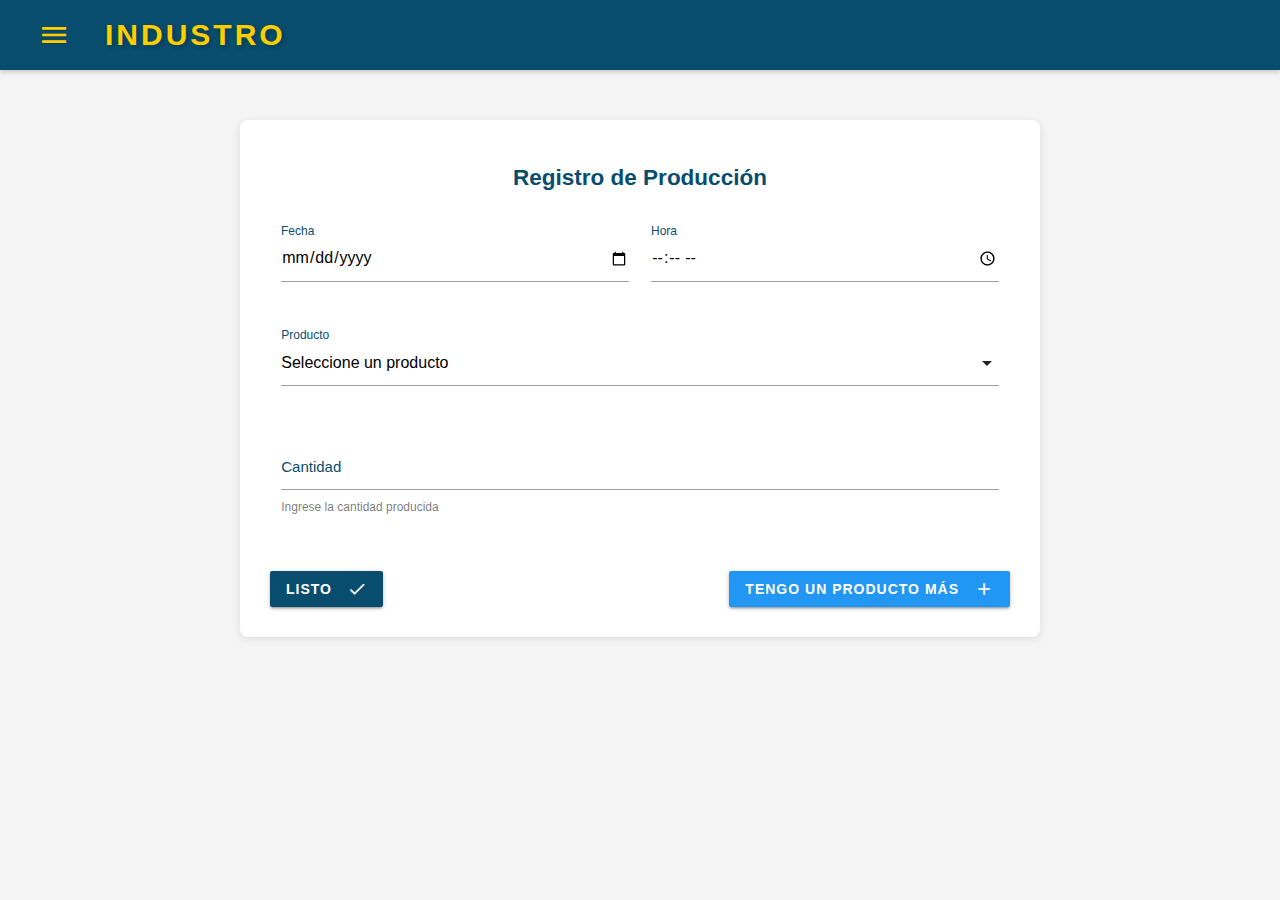
<file: principal.html>
<!DOCTYPE html>
<html lang="es">
<head>
  <meta charset="UTF-8">
  <meta name="viewport" content="width=device-width, initial-scale=1.0">
  <title>INDUSTRO - Registro de Producción</title>
  <!-- Materialize CSS -->
  <link rel="stylesheet" href="https://cdnjs.cloudflare.com/ajax/libs/materialize/1.0.0/css/materialize.min.css">
  <!-- Íconos de Materialize -->
  <link href="https://fonts.googleapis.com/icon?family=Material+Icons" rel="stylesheet">
  <link rel="stylesheet" href="pgEmp.css">
</head>
<body>
  <!-- Barra de navegación superior -->
  <nav class="nav-custom">
    <div class="nav-wrapper">
      <a href="#" data-target="mobile-sidebar" class="sidenav-trigger">
        <i class="material-icons">menu</i>
      </a>
      <a href="#" class="brand-logo">INDUSTRO</a>
    </div>
  </nav>

  <!-- Sidebar -->
  <ul id="mobile-sidebar" class="sidenav sidenav-custom">
    <li>
      <div class="user-view">
        <!-- <div class="background background-custom"></div> -->
        <a href="#"><span class="white-text name">Usuario</span></a>
        <a href="#"><span class="white-text email">usuario@example.com</span></a>
      </div>
    </li>
    <li><a href="#!" class="mostrar-formulario"><i class="material-icons">insert_chart</i>Registro de Produccion</a></li>
    <li><a href="#!"><i class="material-icons">science</i>Mi Analisis</a></li>
    <li><a href="#!"><i class="material-icons">logout</i>Cerrar sesión</a></li>
  </ul>

  <!-- Contenido principal -->
  <!-- <main class="main-content">
    <div class="container">
      <h4>Contenido Principal</h4>
      <p>Aquí va el contenido de tu página.</p> -->
      
      <main class="main-content">
      <div id="formularioProduccion" class="formulario-produccion">
        <h5>Registro de Producción</h5>
        
        <div class="row">
          <div class="input-field col s6">
            <input type="date" id="fecha" class="validate" required>
            <label for="fecha">Fecha</label>
          </div>
          
          <div class="input-field col s6">
            <input type="time" id="hora" class="validate" required>
            <label for="hora">Hora</label>
          </div>
        </div>
        
        <div class="row">
          <div class="input-field col s12">
            <select id="producto" required>
              <option value="" disabled selected>Seleccione un producto</option>
              <option value="camisetas">Camisetas</option>
              <option value="pantalones">Pantalones</option>
              <option value="vestidos">Vestidos</option>
              <option value="chaquetas">Chaquetas</option>
              <option value="sudaderas">Sudaderas</option>
              <option value="ropa_interior">Ropa interior</option>
              <option value="uniformes">Uniformes</option>
              <option value="jeans">Jeans</option>
              <option value="blusas">Blusas</option>
              <option value="trajes">Trajes</option>
            </select>
            <label>Producto</label>
          </div>
        </div>
        
        <div class="row">
          <div class="input-field col s12">
            <input id="cantidad" type="number" class="validate" required min="1">
            <label for="cantidad">Cantidad</label>
            <span class="helper-text">Ingrese la cantidad producida</span>
          </div>
        </div>
        
        <div class="botones-formulario">
          <button class="btn waves-effect waves-light" type="submit">Listo
            <i class="material-icons right">check</i>
          </button>
          <button class="btn waves-effect waves-light blue" type="button" id="otroProducto">Tengo un producto más
            <i class="material-icons right">add</i>
          </button>
        </div>
      </div>
    </div>
  </main>

  <!-- Scripts -->
  <script src="https://code.jquery.com/jquery-3.6.0.min.js"></script>
  <script src="https://cdnjs.cloudflare.com/ajax/libs/materialize/1.0.0/js/materialize.min.js"></script>
  
  <script>
    document.addEventListener('DOMContentLoaded', function() {
      // Inicialización del sidebar
      var elems = document.querySelectorAll('.sidenav');
      var instances = M.Sidenav.init(elems, {
        edge: 'left',
        draggable: true,
        preventScrolling: false
      });
      
      // Inicialización del select
      M.FormSelect.init(document.querySelectorAll('select'));
      
      // Mostrar formulario al hacer clic en "Registro de Produccion"
      document.querySelectorAll('.mostrar-formulario').forEach(function(element) {
        element.addEventListener('click', function(e) {
          e.preventDefault();
          var formulario = document.getElementById('formularioProduccion');
          formulario.style.display = formulario.style.display === 'block' ? 'none' : 'block';
          
          // Opcional: Desplazar el formulario a la vista
          formulario.scrollIntoView({ behavior: 'smooth' });
        });
      });
      
      // Forzar visibilidad del trigger
      document.querySelector('.sidenav-trigger').style.display = 'block';
      
      // Evento para el botón "Tengo un producto más"
      document.getElementById('otroProducto').addEventListener('click', function() {
        // Aquí puedes agregar lógica para limpiar el formulario o guardar los datos
        alert('Producto registrado. Puede agregar otro.');
        document.getElementById('producto').value = '';
        document.getElementById('cantidad').value = '';
        M.updateTextFields();
      });
    });
  </script>
</body>
</html>
</file>
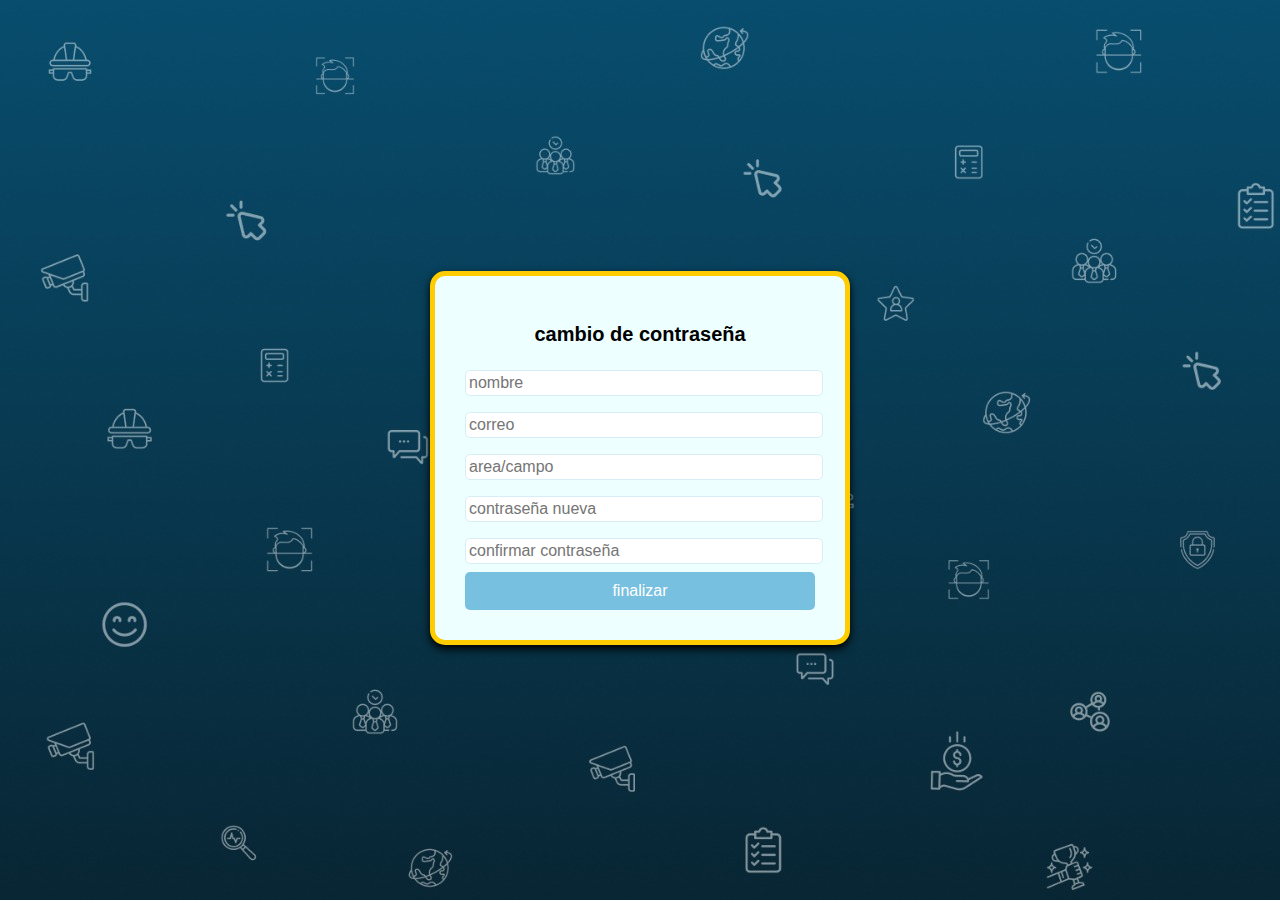
<file: industro/esqueleto.html>
<!DOCTYPE html>
<html lang="en">
<head>
    <meta charset="UTF-8">
    <meta name="viewport" content="width=device-width, initial-scale=1.0">
    <title>restablecer</title>
</head>
<body>
    <!DOCTYPE html>
<html lang="es">
<head>
    <meta charset="UTF-8">
    <meta name="viewport" content="width=device-width, initial-scale=1.0">
    <title>Cambio de Contraseña</title>
    <link rel="stylesheet" href="diseño.css">
</head>
<body>

    <div class="contenedor">
        <form class="formulario">
            <h2>cambio de contraseña</h2>
            <input type="text" placeholder="nombre" required>
            <input type="email" placeholder="correo" required>
            <input type="text" placeholder="area/campo" required>
            <input type="password" placeholder="contraseña nueva" required>
            <input type="password" placeholder="confirmar contraseña" required>
            <button type="submit">finalizar</button>
        </form>
    </div>

</body>
</html>

    
</body>
</html>
</file>
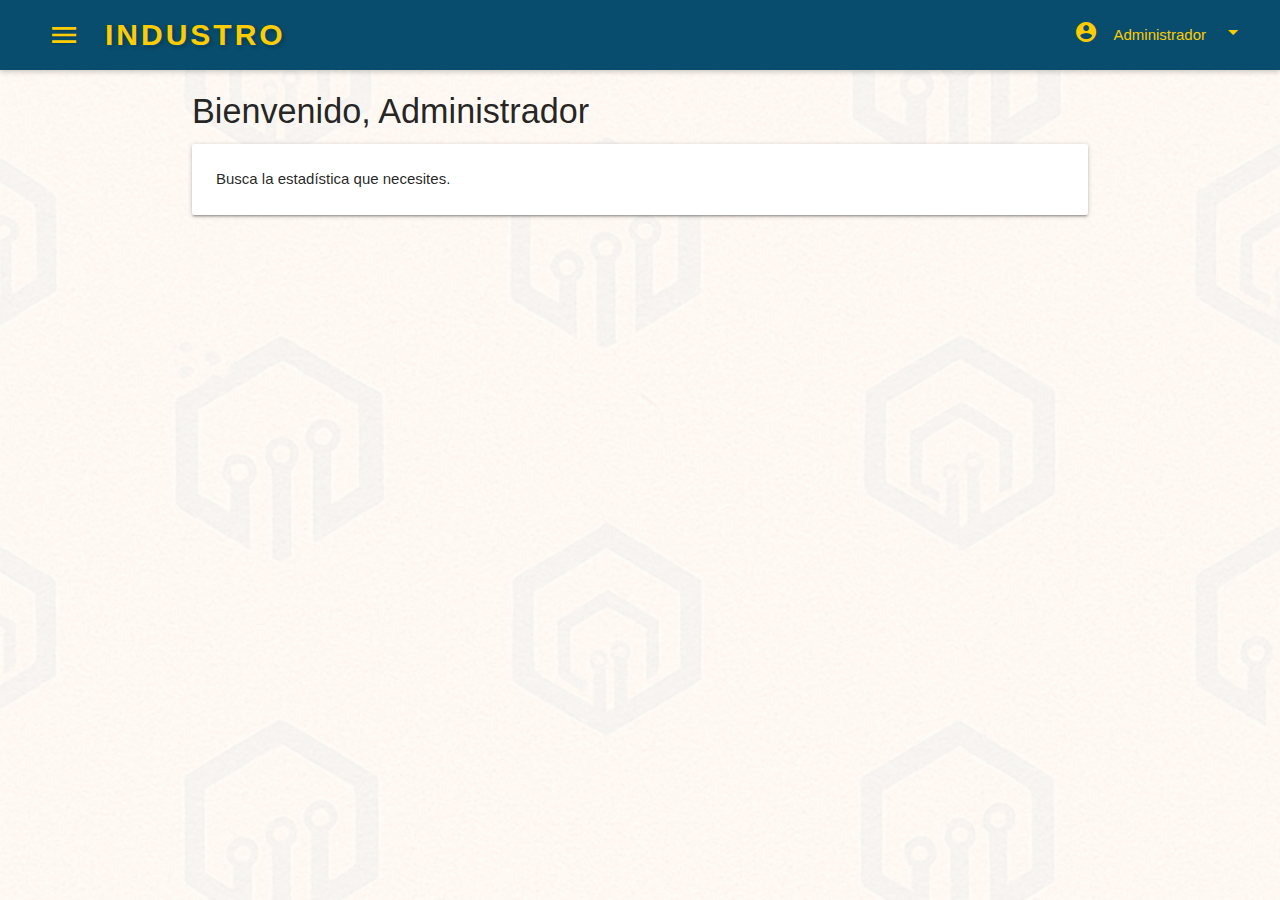
<file: PaginaAdmon/admon.html>
<!DOCTYPE html>
<html lang="es">
<head>
  <meta charset="UTF-8">
  <meta name="viewport" content="width=device-width, initial-scale=1.0">
  <title>INDUSTRO - Panel Administrador</title>
  <link rel="stylesheet" href="https://cdnjs.cloudflare.com/ajax/libs/materialize/1.0.0/css/materialize.min.css">
  <link href="https://fonts.googleapis.com/icon?family=Material+Icons" rel="stylesheet">
  <link rel="stylesheet" href="PgAdmon.css">
</head>
<body>
  <!-- Barra de navegación superior -->
  <nav class="nav-custom">
    <div class="nav-wrapper">
      <a href="#" data-target="mobile-demo" class="sidenav-trigger show-on-large">
        <i class="material-icons">menu</i>
      </a>
      <a href="#" class="brand-logo" id="logo-industro">INDUSTRO</a>
      <ul class="right hide-on-med-and-down">
        <!-- Botón desplegable de Administrador -->
        <li>
          <a class="dropdown-trigger white-text" href="#!" data-target="dropdown-admin">
            <i class="material-icons left">account_circle</i>Administrador
            <i class="material-icons right">arrow_drop_down</i>
          </a>
        </li>
      </ul>
    </div>
  </nav>

  <!-- Menú desplegable -->
  <ul id="dropdown-admin" class="dropdown-content">
    <li><a href="#!" id="btn-ajustes"><i class="material-icons">settings</i>Ajustes</a></li>
    <li class="divider" tabindex="-1"></li>
    <li><a href="#!" id="btn-cerrar-sesion"><i class="material-icons">exit_to_app</i>Cerrar sesión</a></li>
  </ul>

  <!-- Sidebar -->
  <ul id="mobile-demo" class="sidenav sidenav-custom">
    <li>
      <div class="user-view">
        <div class="background"></div>
        <a href="#"><span class="white-text name">Administrador</span></a>
        <a href="#"><span class="white-text email">admin@industro.com</span></a>
      </div>
    </li>
    <li><div class="divider"></div></li>
    <li><a class="subheader">Personal de Área</a></li>
    <li><a href="#" class="waves-effect" id="btn-personal"><i class="material-icons">group</i>Gestión de Personal</a></li>
    <li><div class="divider"></div></li>
    <li><a href="#" class="waves-effect" id="btn-produccion"><i class="material-icons">assignment</i>Producción</a></li>
    <li><a href="#" class="waves-effect" id="btn-productos"><i class="material-icons">shopping_cart</i>Gestión de Productos</a></li>
    <li><a href="#" class="waves-effect" id="btn-inventario"><i class="material-icons">inventory</i>Inventario de Materiales</a></li>
  </ul>

  <!-- Contenido principal -->
  <div class="container">
    <!-- Sección de Bienvenida (agregado ID) -->
    <div id="seccion-bienvenida">
      <h4>Bienvenido, Administrador</h4>
      <div class="card">
        <div class="card-content">
          <p>Busca la estadística que necesites.</p>
        </div>
      </div>
    </div>

    <!-- Sección: Gestión de Personal -->
    <div id="seccion-personal" class="grafico-container" style="display: none;">
      <div class="card">
        <div class="card-content">
          <span class="card-title">Gestión de Personal</span>
          <div class="input-field">
            <input type="text" id="buscar-personal" placeholder="Buscar personal existente">
            <label for="buscar-personal">Buscar Personal</label>
          </div>
          <div class="card blue lighten-5 z-depth-1" style="padding: 20px; margin-top: 20px;">
            <h6 class="blue-text text-darken-4"><i class="material-icons left">person_add</i>Registrar nuevo personal</h6>
            <p>Desde esta sección podrás ingresar nuevos empleados a la base de datos de la empresa.</p>
          </div>
        </div>
      </div>
    </div>

    <!-- Sección: Producción (ACTUALIZADA) -->
    <div id="seccion-produccion" style="display: none;">
      <div class="row">
        <div class="col s12 m4">
          <div class="card-panel card-grafico hoverable" data-target="grafico-produccion">
            <div class="card-content center-align">
              <i class="material-icons large-icon">show_chart</i>
              <h5 class="card-title">PRODUCCIÓN MENSUAL</h5>
              <p class="card-desc">Análisis detallado de la producción mensual</p>
            </div>
          </div>
        </div>
        <div class="col s12 m4">
          <div class="card-panel card-grafico hoverable" data-target="grafico-diario">
            <div class="card-content center-align">
              <i class="material-icons large-icon">timeline</i>
              <h5 class="card-title">PRODUCCIÓN DIARIA</h5>
              <p class="card-desc">Seguimiento diario de la producción</p>
            </div>
          </div>
        </div>
        <div class="col s12 m4">
          <div class="card-panel card-grafico hoverable" data-target="grafico-reconstruccion">
            <div class="card-content center-align">
              <i class="material-icons large-icon">build</i>
              <h5 class="card-title">RECONSTRUCCIÓN</h5>
              <p class="card-desc">Procesos de reconstrucción y mantenimiento</p>
            </div>
          </div>
        </div>
      </div>

      <!-- Contenedores de gráficos -->
      <div id="grafico-produccion" class="grafico-container" style="display:none;">
        <div class="card">
          <div class="card-content">
            <span class="card-title">Producción Mensual</span>
            <div class="grafico-placeholder">Gráfico de producción</div>
          </div>
        </div>
      </div>

      <div id="grafico-diario" class="grafico-container" style="display:none;">
        <div class="card">
          <div class="card-content">
            <span class="card-title">Producción Diaria</span>
            <div class="grafico-placeholder">Gráficas de producción global</div>
          </div>
        </div>
      </div>

      <div id="grafico-reconstruccion" class="grafico-container" style="display:none;">
        <div class="card">
          <div class="card-content">
            <span class="card-title">Reconstrucción</span>
            <div class="grafico-placeholder">Gráficas de reconstrucción</div>
          </div>
        </div>
      </div>
    </div>

    <!-- Sección: Gestión de Productos (ORIGINAL - SIN MODIFICAR) -->
    <div id="seccion-productos" class="grafico-container" style="display: none;">
      <div class="card">
        <div class="card-content">
          <span class="card-title">Gestión de Productos</span>
          
          <div class="row">
            <div class="col s12 m6 l3">
              <a class="waves-effect waves-light btn-large blue" id="btn-crear-producto" style="width: 100%; margin-bottom: 10px;">
                <i class="material-icons left">add</i>Crear Producto
              </a>
            </div>
            <div class="col s12 m6 l3">
              <a class="waves-effect waves-light btn-large green" id="btn-ver-producto" style="width: 100%; margin-bottom: 10px;">
                <i class="material-icons left">visibility</i>Ver Producto
              </a>
            </div>
            <div class="col s12 m6 l3">
              <a class="waves-effect waves-light btn-large orange" id="btn-actualizar-producto" style="width: 100%; margin-bottom: 10px;">
                <i class="material-icons left">edit</i>Actualizar Producto
              </a>
            </div>
            <div class="col s12 m6 l3">
              <a class="waves-effect waves-light btn-large red" id="btn-eliminar-producto" style="width: 100%; margin-bottom: 10px;">
                <i class="material-icons left">delete</i>Eliminar Producto
              </a>
            </div>
          </div>
          
          <!-- Subsección: Crear Producto -->
          <div id="subseccion-crear" style="display: none; margin-top: 20px;">
            <h5>Crear Nuevo Producto</h5>
            <form id="form-crear-producto">
              <div class="row">
                <div class="input-field col s12">
                  <input id="nombre-producto" type="text" class="validate" required>
                  <label for="nombre-producto">Nombre del Producto</label>
                </div>
              </div>
              
              <div class="row">
                <div class="input-field col s6">
                  <input id="cantidad" type="number" class="validate" min="1" required>
                  <label for="cantidad">Cantidad</label>
                </div>
                <div class="input-field col s6">
                  <input id="precio" type="number" step="0.01" class="validate" min="0" required>
                  <label for="precio">Precio</label>
                </div>
              </div>
              
              <div class="row">
                <div class="input-field col s12">
                  <input id="fecha-ingreso" type="date" class="validate" required>
                  <label for="fecha-ingreso">Fecha de Ingreso</label>
                </div>
              </div>
              
              <div class="row">
                <div class="file-field input-field col s12">
                  <div class="btn">
                    <span>Foto del Producto</span>
                    <input type="file" id="foto-producto" accept="image/*">
                  </div>
                  <div class="file-path-wrapper">
                    <input class="file-path validate" type="text">
                  </div>
                </div>
              </div>
              
              <div class="row">
                <div class="col s12">
                  <button class="btn waves-effect waves-light" type="submit" name="action">
                    Guardar Producto
                    <i class="material-icons right">send</i>
                  </button>
                </div>
              </div>
            </form>
          </div>
          
          <!-- Subsección: Ver Producto -->
          <div id="subseccion-ver" style="display: none; margin-top: 20px;">
            <h5>Ver Productos</h5>
            <div class="input-field">
              <input type="text" id="buscar-producto" placeholder="Buscar producto...">
              <label for="buscar-producto">Buscar Producto</label>
            </div>
            
            <table class="highlight">
              <thead>
                <tr>
                  <th>Nombre</th>
                  <th>Cantidad</th>
                  <th>Precio</th>
                  <th>Fecha Ingreso</th>
                  <th>Acciones</th>
                </tr>
              </thead>
              <tbody>
                <tr>
                  <td>Producto Ejemplo 1</td>
                  <td>50</td>
                  <td>$25.99</td>
                  <td>2023-05-15</td>
                  <td>
                    <a href="#!" class="btn-small blue"><i class="material-icons">visibility</i></a>
                  </td>
                </tr>
                <tr>
                  <td>Producto Ejemplo 2</td>
                  <td>120</td>
                  <td>$15.50</td>
                  <td>2023-06-20</td>
                  <td>
                    <a href="#!" class="btn-small blue"><i class="material-icons">visibility</i></a>
                  </td>
                </tr>
              </tbody>
            </table>
          </div>
          
          <!-- Subsección: Actualizar Producto -->
          <div id="subseccion-actualizar" style="display: none; margin-top: 20px;">
            <h5>Actualizar Producto</h5>
            <div class="input-field">
              <input type="text" id="buscar-actualizar" placeholder="Buscar producto para actualizar...">
              <label for="buscar-actualizar">Buscar Producto</label>
            </div>
            
            <div class="card blue lighten-5" style="padding: 20px; margin-top: 20px;">
              <p>Seleccione un producto de la lista para actualizar sus datos.</p>
            </div>
          </div>
          
          <!-- Subsección: Eliminar Producto -->
          <div id="subseccion-eliminar" style="display: none; margin-top: 20px;">
            <h5>Eliminar Producto</h5>
            <div class="input-field">
              <input type="text" id="buscar-eliminar" placeholder="Buscar producto para eliminar...">
              <label for="buscar-eliminar">Buscar Producto</label>
            </div>
            
            <div class="card red lighten-5" style="padding: 20px; margin-top: 20px;">
              <p>Seleccione un producto de la lista para eliminarlo del sistema.</p>
            </div>
          </div>
        </div>
      </div>
    </div>

    <!-- Sección: Inventario de Materiales (NUEVA) -->
    <div id="seccion-inventario" class="grafico-container" style="display: none;">
      <div class="card">
        <div class="card-content">
          <span class="card-title">Inventario de Materiales</span>
          
          <!-- Filtros y búsqueda -->
          <div class="row">
            <div class="col s12 m6">
              <div class="input-field">
                <input type="text" id="buscar-material" placeholder="Buscar material...">
                <label for="buscar-material">Buscar Material</label>
              </div>
            </div>
            <div class="col s12 m6">
              <div class="input-field">
                <select id="filtro-categoria">
                  <option value="" selected>Todas las categorías</option>
                  <option value="tela">Telas</option>
                  <option value="boton">Botones</option>
                  <option value="cremallera">Cremalleras</option>
                  <option value="hilo">Hilos</option>
                  <option value="otros">Otros materiales</option>
                </select>
                <label>Filtrar por categoría</label>
              </div>
            </div>
          </div>
          
          <!-- Botones de acción -->
          <div class="row">
            <div class="col s12 m4">
              <a class="waves-effect waves-light btn blue" id="btn-agregar-material" style="width: 100%; margin-bottom: 10px;">
                <i class="material-icons left">add</i>Agregar Material
              </a>
            </div>
            <div class="col s12 m4">
              <a class="waves-effect waves-light btn orange" id="btn-reporte-inventario" style="width: 100%; margin-bottom: 10px;">
                <i class="material-icons left">description</i>Generar Reporte
              </a>
            </div>
            <div class="col s12 m4">
              <a class="waves-effect waves-light btn green" id="btn-materiales-faltantes" style="width: 100%; margin-bottom: 10px;">
                <i class="material-icons left">warning</i>Ver Faltantes
              </a>
            </div>
          </div>
          
          <!-- Tabla de inventario -->
          <table class="highlight responsive-table">
            <thead>
              <tr>
                <th>Material</th>
                <th>Categoría</th>
                <th>Stock Actual</th>
                <th>Stock Mínimo</th>
                <th>Unidad</th>
                <th>Estado</th>
                <th>Acciones</th>
              </tr>
            </thead>
            <tbody>
              <tr>
                <td>Tela de algodón - Blanco</td>
                <td>Tela</td>
                <td>150</td>
                <td>50</td>
                <td>Metros</td>
                <td><span class="new badge green" data-badge-caption="Disponible"></span></td>
                <td>
                  <a href="#!" class="btn-small blue"><i class="material-icons">edit</i></a>
                  <a href="#!" class="btn-small red"><i class="material-icons">delete</i></a>
                </td>
              </tr>
              <tr>
                <td>Botones pequeños - Negro</td>
                <td>Botón</td>
                <td>320</td>
                <td>500</td>
                <td>Unidades</td>
                <td><span class="new badge orange" data-badge-caption="Bajo stock"></span></td>
                <td>
                  <a href="#!" class="btn-small blue"><i class="material-icons">edit</i></a>
                  <a href="#!" class="btn-small red"><i class="material-icons">delete</i></a>
                </td>
              </tr>
              <tr>
                <td>Cremallera invisible - 40cm</td>
                <td>Cremallera</td>
                <td>12</td>
                <td>30</td>
                <td>Unidades</td>
                <td><span class="new badge red" data-badge-caption="Faltante"></span></td>
                <td>
                  <a href="#!" class="btn-small blue"><i class="material-icons">edit</i></a>
                  <a href="#!" class="btn-small red"><i class="material-icons">delete</i></a>
                </td>
              </tr>
            </tbody>
          </table>
          
          <!-- Sección de materiales faltantes -->
          <div id="seccion-faltantes" style="display: none; margin-top: 20px;">
            <h5>Materiales con Stock Bajo o Faltante</h5>
            <div class="card red lighten-5">
              <div class="card-content">
                <div class="row">
                  <div class="col s12">
                    <ul class="collection">
                      <li class="collection-item">
                        <span class="badge">5/50</span>
                        Botones pequeños - Negro
                      </li>
                      <li class="collection-item">
                        <span class="badge">2/30</span>
                        Cremallera invisible - 40cm
                      </li>
                      <li class="collection-item">
                        <span class="badge">8/30</span>
                        Hilo de coser - Blanco
                      </li>
                    </ul>
                  </div>
                </div>
                <div class="center-align">
                  <a class="waves-effect waves-light btn blue" id="btn-solicitar-materiales">
                    <i class="material-icons left">local_shipping</i>Solicitar Materiales
                  </a>
                </div>
              </div>
            </div>
          </div>
        </div>
      </div>
    </div>
  </div>

  <!-- Scripts -->
  <script src="https://cdnjs.cloudflare.com/ajax/libs/materialize/1.0.0/js/materialize.min.js"></script>
  <script>
    // Inicialización de componentes de Materialize
    document.addEventListener('DOMContentLoaded', function() {
      // Sidebar
      var sidenav = document.querySelectorAll('.sidenav');
      M.Sidenav.init(sidenav);
      
      // Dropdown
      var dropdown = document.querySelectorAll('.dropdown-trigger');
      M.Dropdown.init(dropdown, {coverTrigger: false});
      
      // Datepicker
      var datepicker = document.querySelectorAll('.datepicker');
      M.Datepicker.init(datepicker);
      
      // Selectores
      var elemsSelect = document.querySelectorAll('select');
      M.FormSelect.init(elemsSelect);
      
      // Mostrar/ocultar secciones principales
      document.getElementById('btn-personal').addEventListener('click', function(e) {
        e.preventDefault();
        hideAllSections();
        document.getElementById('seccion-personal').style.display = 'block';
        document.getElementById('seccion-bienvenida').style.display = 'none';
      });
      
      document.getElementById('btn-produccion').addEventListener('click', function(e) {
        e.preventDefault();
        hideAllSections();
        document.getElementById('seccion-produccion').style.display = 'block';
        document.getElementById('seccion-bienvenida').style.display = 'none';
      });
      
      document.getElementById('btn-productos').addEventListener('click', function(e) {
        e.preventDefault();
        hideAllSections();
        document.getElementById('seccion-productos').style.display = 'block';
        document.getElementById('seccion-bienvenida').style.display = 'none';
        hideAllSubsections();
      });
      
      document.getElementById('btn-inventario').addEventListener('click', function(e) {
        e.preventDefault();
        hideAllSections();
        document.getElementById('seccion-inventario').style.display = 'block';
        document.getElementById('seccion-bienvenida').style.display = 'none';
      });
      
      // Evento para el logo de INDUSTRO
      document.getElementById('logo-industro').addEventListener('click', function(e) {
        e.preventDefault();
        showWelcomeSection();
      });
      
      // Botones de gráficos
      var cardsGraficos = document.querySelectorAll('.card-grafico');
      cardsGraficos.forEach(function(card) {
        card.addEventListener('click', function() {
          var target = this.getAttribute('data-target');
          var graficos = document.querySelectorAll('.grafico-container');
          graficos.forEach(function(grafico) {
            grafico.style.display = 'none';
          });
          document.getElementById(target).style.display = 'block';
        });
      });
      
      // Botones de gestión de productos
      document.getElementById('btn-crear-producto').addEventListener('click', function(e) {
        e.preventDefault();
        hideAllSubsections();
        document.getElementById('subseccion-crear').style.display = 'block';
      });
      
      document.getElementById('btn-ver-producto').addEventListener('click', function(e) {
        e.preventDefault();
        hideAllSubsections();
        document.getElementById('subseccion-ver').style.display = 'block';
      });
      
      document.getElementById('btn-actualizar-producto').addEventListener('click', function(e) {
        e.preventDefault();
        hideAllSubsections();
        document.getElementById('subseccion-actualizar').style.display = 'block';
      });
      
      document.getElementById('btn-eliminar-producto').addEventListener('click', function(e) {
        e.preventDefault();
        hideAllSubsections();
        document.getElementById('subseccion-eliminar').style.display = 'block';
      });
      
      // Botones de gestión de inventario
      document.getElementById('btn-materiales-faltantes').addEventListener('click', function(e) {
        e.preventDefault();
        var seccionFaltantes = document.getElementById('seccion-faltantes');
        if (seccionFaltantes.style.display === 'none') {
          seccionFaltantes.style.display = 'block';
        } else {
          seccionFaltantes.style.display = 'none';
        }
      });
    });
    
    function showWelcomeSection() {
      hideAllSections();
      document.getElementById('seccion-bienvenida').style.display = 'block';
    }
    
    function hideAllSections() {
      document.getElementById('seccion-personal').style.display = 'none';
      document.getElementById('seccion-produccion').style.display = 'none';
      document.getElementById('seccion-productos').style.display = 'none';
      document.getElementById('seccion-inventario').style.display = 'none';
      
      document.getElementById('grafico-produccion').style.display = 'none';
      document.getElementById('grafico-diario').style.display = 'none';
      document.getElementById('grafico-reconstruccion').style.display = 'none';
      
      document.getElementById('seccion-faltantes').style.display = 'none';
    }
    
    function hideAllSubsections() {
      var subsections = [
        'subseccion-crear',
        'subseccion-ver',
        'subseccion-actualizar',
        'subseccion-eliminar'
      ]; 
      
      subsections.forEach(function(id) {
        document.getElementById(id).style.display = 'none';
      });
    }
  </script>
</body>
</html>
</file>
<file: pgEmp.css>
/* ESTILOS GENERALES */
body {
  font-family: 'Roboto', sans-serif;
  background-color: #f5f5f5;
  display: flex;
  min-height: 100vh;
  flex-direction: column;
}

/* BARRA SUPERIOR */
.nav-custom {
  background-color: #084D6E !important;
  height: 70px;
  line-height: 70px;
  padding: 0 20px;
  box-shadow: 0 2px 5px rgba(0,0,0,0.2);
}

.nav-custom .nav-wrapper {
  position: relative;
 
}

/* Logo INDUSTRO fijo y separado del ícono del menú */
.brand-logo {
  font-family: 'Roboto', sans-serif;
  color: #FFCC00 !important;
  font-weight: 700 !important;
  font-size: 2rem !important;
  text-transform: uppercase;
  letter-spacing: 3px;
  text-shadow: 
    1px 1px 0 #084D6E,
    2px 2px 4px rgba(0, 0, 0, 0.3);
  padding-left: 15px !important;
  transition: all 0.3s ease;
  position: absolute;
  left: 70px; /* espacio para el ícono del menú */
  transform: none !important;
}

.brand-logo:hover {
  text-shadow: 
    1px 1px 0 #084D6E,
    3px 3px 6px rgba(0, 0, 0, 0.4);
}

.brand-logo.light-bg {
  color: #084D6E !important;
  text-shadow: 
    1px 1px 0 #FFCC00,
    2px 2px 4px rgba(0, 0, 0, 0.1);
}

/* Ícono del menú */
.nav-custom .sidenav-trigger i {
  color: #FFCC00 !important;
  font-size: 32px !important;
  height: 70px;
  line-height: 70px !important;
  text-shadow: 0 1px 2px rgba(0,0,0,0.2);
  transition: all 0.3s ease;
}

.nav-custom .sidenav-trigger i:hover {
  transform: scale(1.1);
  text-shadow: 0 2px 4px rgba(0,0,0,0.3);
}

/* SIDEBAR */
.sidenav {
  width: 300px;
  background-color: #ffffff !important;
}

.sidenav-custom {
  background-color: #ffffff !important;
}

.sidenav .user-view {
  padding: 16px 16px 0;
  background-color: #084D6E !important;
  color: #ffffff !important;
}

.sidenav .user-view .name,
.sidenav .user-view .email {
  color: #ffffff !important;
  font-weight: bold;
}

.sidenav i.material-icons {
  color: #FFCC00 !important;
}

.sidenav a {
  color: #084D6E !important;
  font-weight: 500;
}

.sidenav a:hover {
  background-color: #f1f1f1;
  color: #084D6E !important;
}

.sidenav .divider {
  background-color: rgba(0, 0, 0, 0.1);
}

.sidenav a.active {
  background-color: #f1f1f1;
  color: #084D6E !important;
}

/* CONTENIDO PRINCIPAL */
main.main-content {
  flex: 1 0 auto;
  padding: 20px;
  margin-top: 30px; /* <-- este es el que separa del nav */
}

.formulario-produccion {
  background: white;
  padding: 30px;
  border-radius: 8px;
  box-shadow: 0 2px 10px rgba(0,0,0,0.1);
  max-width: 800px;
  margin: 0 auto;
}

.formulario-produccion h5 {
  color: #084D6E;
  font-weight: 700;
  margin-bottom: 30px;
  text-align: center;
  font-size: 1.5rem;
}

.input-field label {
  color: #084D6E !important;
}

.input-field input:focus, 
.input-field select:focus {
  border-bottom: 1px solid #FFCC00 !important;
  box-shadow: 0 1px 0 0 #FFCC00 !important;
}

.botones-formulario {
  display: flex;
  justify-content: space-between;
  margin-top: 40px;
}

.btn {
  background-color: #084D6E !important;
  font-weight: 600;
  text-transform: uppercase;
  letter-spacing: 1px;
}

.btn.blue {
  background-color: #2196F3 !important;
}

/* RESPONSIVE */
@media only screen and (max-width: 992px) {
  .sidenav-trigger {
    display: block !important;
  }

  .brand-logo {
    left: 70px !important;
    right: auto !important;
  }

  .formulario-produccion {
    padding: 20px;
  }
}
</file>
<file: industro/diseño.css>
/* Fondo con degradado oscuro */
body {
    font-family: Arial, sans-serif;
    background: url('fondo.jpg') no-repeat center center fixed;
    background-size: cover; /* Para que se ajuste a la pantalla */
    height: 100vh;
    display: flex;
    justify-content: center;
    align-items: center;
}
/* Contenedor principal del formulario */
.contenedor {
    background: #EEFFFF;
    border-radius: 15px;
    box-shadow: 0 4px 8px 000000;
    padding: 30px;
    width: 350px;
    text-align: center;
    border: 5px solid #FFCC00; /* Borde amarillo */
}

/* Estilo del título */
h2 {
    font-size: 20px;
    color: #000000;
}

/* Campos del formulario */
input {
    width: 100%;
    padding: 3px;
    margin: 8px 0;
    border: 1px solid #D8EEF7;
    border-radius: 5px;
    font-size: 16px;
}

/* Botón de enviar */
button {
    background: #78c0e0;
    color: #fff;
    border: none;
    padding: 10px 15px;
    font-size: 16px;
    border-radius: 5px;
    cursor: pointer;
    width: 100%;
}

button:hover {
    background: #56a4d3;
}
</file>
<file: PaginaAdmon/PgAdmon.css>
body {
  font-family: 'Roboto', sans-serif;
  
  display: flex;
  min-height: 100vh;
  flex-direction: column;
  margin: 0;

  background-image: url('fondo.png');
  background-repeat: repeat;
  background-size: cover;
  background-position: center;
  background-attachment: fixed;
}

.nav-custom {
  background-color: #084D6E !important;
  height: 70px;
  line-height: 70px;
  padding: 0 20px;
  box-shadow: 0 2px 5px rgba(0,0,0,0.2);
}

.nav-custom .nav-wrapper {
  position: relative;
}

.sidenav-trigger {
  display: block !important;
  position: absolute;
  top: 0;
  left: 10px;
  height: 70px;
  line-height: 70px;
  z-index: 1001;
}

.sidenav-trigger i {
  color: #FFCC00 !important;
  font-size: 32px !important;
  line-height: 70px !important;
  text-shadow: 0 1px 2px rgba(0,0,0,0.2);
  transition: all 0.3s ease;
}

.sidenav-trigger i:hover {
  transform: scale(1.1);
  text-shadow: 0 2px 4px rgba(0,0,0,0.3);
}

.brand-logo {
  font-family: 'Roboto', sans-serif;
  color: #FFCC00 !important;
  font-weight: 700 !important;
  font-size: 2rem !important;
  text-transform: uppercase;
  letter-spacing: 3px;
  text-shadow: 1px 1px 0 #084D6E, 2px 2px 4px rgba(0, 0, 0, 0.3);
  padding-left: 15px !important;
  position: absolute;
  left: 70px;
  transform: none !important;
}

.brand-logo:hover {
  text-shadow: 1px 1px 0 #084D6E, 3px 3px 6px rgba(0, 0, 0, 0.4);
}

.sidenav {
  background-color: #ffffff !important;
  width: 300px;
}

.sidenav .user-view {
  padding: 16px 16px 0;
  background-color: #084D6E !important;
  color: #ffffff !important;
}

.sidenav .user-view .name,
.sidenav .user-view .email {
  color: #ffffff !important;
  font-weight: bold;
}

.sidenav i.material-icons {
  color: #FFCC00 !important;
}

.sidenav a {
  color: #084D6E !important;
  font-weight: 500;
}

.sidenav a:hover {
  background-color: #f1f1f1;
  color: #084D6E !important;
}

.sidenav .divider {
  background-color: rgba(0, 0, 0, 0.1);
}

.sidenav a.active {
  background-color: #f1f1f1;
  color: #084D6E !important;
}

/* Botones generales */
.btn-grafico {
  width: 100%;
  margin-bottom: 20px;
  height: auto;
  padding: 20px 10px;
  font-weight: 500;
  font-size: 1.1rem;
  border-radius: 4px;
  background-color: #084D6E !important;
  color: #FFCC00 !important;
  transition: all 0.3s ease;
  text-transform: uppercase;
  letter-spacing: 1px;
}

.btn-grafico:hover {
  background-color: #FFCC00 !important;
  color: #084D6E !important;
  box-shadow: 0 4px 8px rgba(0, 0, 0, 0.2);
}

.btn-grafico i {
  margin-right: 10px;
  transition: all 0.3s ease;
  color: #FFCC00 !important;
}

.btn-grafico:hover i {
  color: #084D6E !important;
  transform: scale(1.1);
}

.grafico-container {
  margin-top: 20px;
  animation: fadeIn 0.5s;
}

.grafico-placeholder {
  height: 300px;
  background-color: #e3f2fd;
  display: flex;
  justify-content: center;
  align-items: center;
  border-radius: 4px;
  margin-top: 10px;
}

@keyframes fadeIn {
  from { opacity: 0; }
  to { opacity: 1; }
}

/* Estilos para el dropdown del botón "Administrador" */
ul#dropdown-admin {
  background-color: #084D6E;
  border-radius: 4px;
  min-width: 180px;
  box-shadow: 0 4px 10px rgba(0, 0, 0, 0.2);
  overflow: hidden;
  z-index: 1002;
}

ul#dropdown-admin li > a {
  color: #FFCC00 !important;
  font-weight: 500;
  padding: 12px 16px;
  display: flex;
  align-items: center;
}

ul#dropdown-admin li > a i.material-icons {
  color: #FFCC00 !important;
  margin-right: 10px;
}

ul#dropdown-admin li:hover {
  background-color: #FFCC00;
}

ul#dropdown-admin li:hover > a,
ul#dropdown-admin li:hover > a i.material-icons {
  color: #084D6E !important;
}

.nav-custom .dropdown-trigger {
  color: #FFCC00 !important;
  font-weight: 500;
}

.nav-custom .dropdown-trigger i.material-icons {
  color: #FFCC00 !important;
}

/* ESTILO ACTUALIZADO PARA TARJETAS DE PRODUCCIÓN */
#seccion-produccion .row {
  display: flex;
  flex-wrap: wrap;
}

#seccion-produccion .col {
  display: flex;
}

#seccion-produccion .card-panel {
  flex: 1;
}

.card-grafico {
  background-color: #084D6E !important;
  color: #FFCC00 !important;
  border-radius: 8px !important;
  height: 100%;
  cursor: pointer;
  border: none !important;
  box-shadow: 0 4px 8px rgba(0, 0, 0, 0.1) !important;
  transition: background-color 0.3s ease, color 0.3s ease;
  display: flex;
  flex-direction: column;
  justify-content: center;
}

.card-grafico:hover {
  background-color: #FFCC00 !important;
  color: #084D6E !important;
  box-shadow: 0 6px 12px rgba(0, 0, 0, 0.15) !important;
  border: none !important;
  transform: none !important;
}

.card-grafico:hover .card-title,
.card-grafico:hover .card-desc,
.card-grafico:hover .large-icon {
  color: #084D6E !important;
}

.card-grafico .card-title {
  font-weight: 600;
  margin: 15px 0 10px;
  color: #FFCC00 !important;
  text-transform: uppercase;
  letter-spacing: 1px;
}

.card-grafico .card-desc {
  color: rgba(255, 204, 0, 0.8) !important;
  font-size: 0.9rem;
  margin-bottom: 0;
}

.large-icon {
  font-size: 3.5rem !important;
  color: #FFCC00 !important;
  margin: 10px 0;
}

.grafico-container .card {
  border-radius: 8px;
  overflow: hidden;
  box-shadow: 0 4px 8px rgba(0, 0, 0, 0.1);
}

.grafico-container .card-title {
  color: #084D6E;
  font-weight: 600;
  padding-bottom: 10px;
  border-bottom: 2px solid #FFCC00;
  margin-bottom: 20px;
}

/* Estilos para los botones de productos */
.btn.blue.darken-3.yellow-text {
  background-color: #084D6E !important;
  color: #FFCC00 !important;
}

.btn.blue.darken-3.yellow-text:hover {
  background-color: #0a6b95 !important;
}

.btn.yellow.darken-1.blue-text {
  background-color: #FFCC00 !important;
  color: #084D6E !important;
}

.btn.yellow.darken-1.blue-text:hover {
  background-color: #ffd633 !important;
}

/* Estilo para el cuadro naranja de actualización */
.card.blue.lighten-5 {
  background-color: #fff8e1 !important;
  border-left: 4px solid #FFCC00 !important;
  padding: 15px !important;
}

.card.blue.lighten-5 h6 {
  color: #084D6E !important;
  font-weight: 600;
}

.card.blue.lighten-5 p {
  color: #084D6E !important;
}

.row .col.m6 {
      width: 50%;
      margin-left: auto;
}
/* Agrega esto al final de tu CSS */
.file-field .btn {
  background-color: #084D6E !important;
  color: #FFCC00 !important;
  font-weight: 500;
  text-transform: uppercase;
  letter-spacing: 1px;
}

.file-field .btn:hover {
  background-color: #0a6b95 !important;
  color: #FFCC00 !important;
}
/* Reemplaza o modifica el estilo existente del botón de guardar */
#form-crear-producto button[type="submit"] {
  background-color: #084D6E !important;
  color: #FFCC00 !important;
  font-weight: 500;
  text-transform: uppercase;
  letter-spacing: 1px;
  transition: all 0.3s ease;
}

#form-crear-producto button[type="submit"]:hover {
  background-color: #FFCC00 !important;
  color: #084D6E !important;
  box-shadow: 0 4px 8px rgba(0, 0, 0, 0.2);
}

#form-crear-producto button[type="submit"] i {
  color: #FFCC00 !important;
}

#form-crear-producto button[type="submit"]:hover i {
  color: #084D6E !important;
}
</file>
